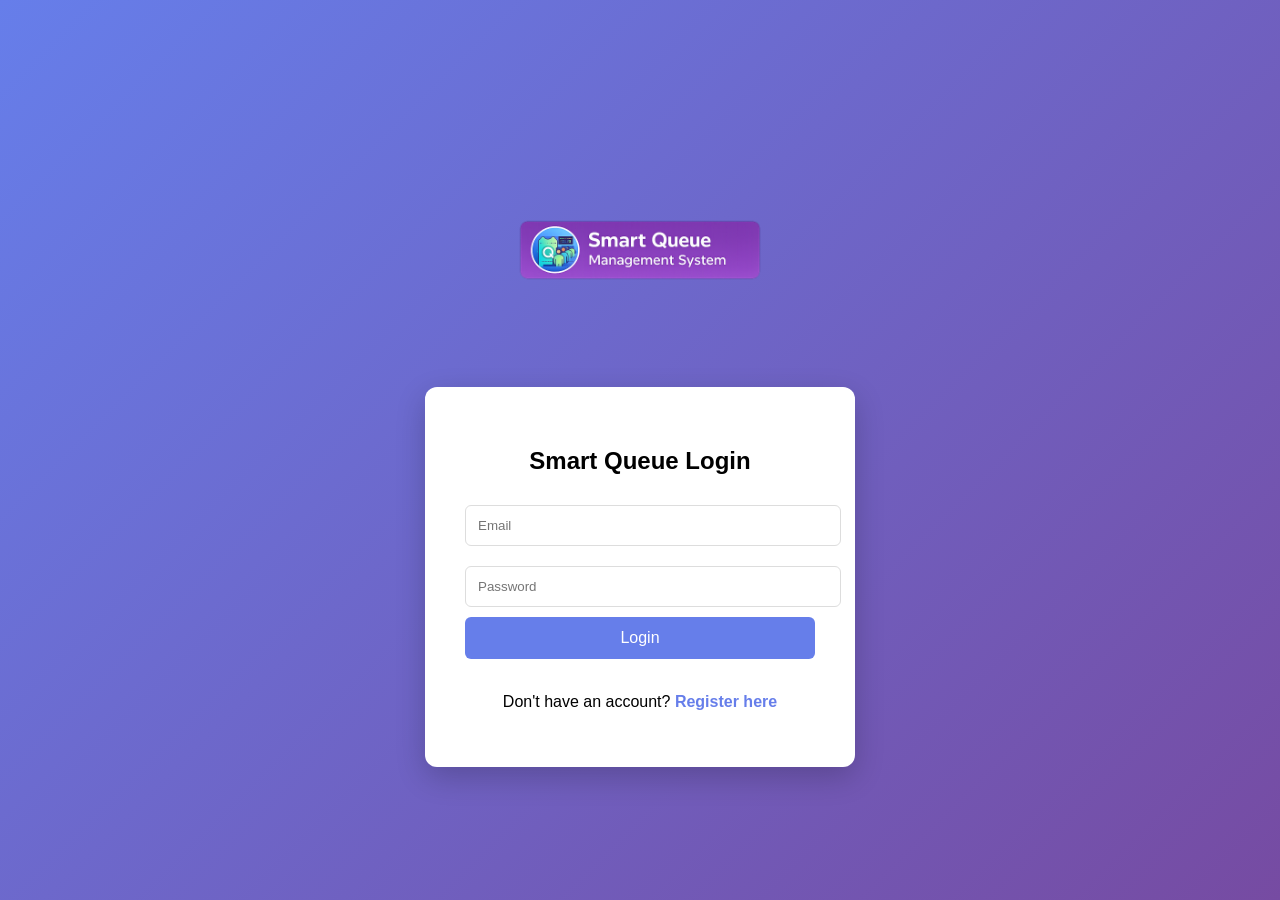
<file: index.html>
<!DOCTYPE html>
<html>

<head>

<title>Smart Queue System - Login</title>

<style>

body{
margin:0;
font-family:Arial;
background:linear-gradient(135deg,#667eea,#764ba2);
height:100vh;
display:flex;
justify-content:center;
align-items:center;
flex-direction:column;
}

/* Logo */

.logo{
width:350px;
margin-bottom:20px;
}

/* Card */

.card{
background:white;
padding:40px;
border-radius:12px;
width:350px;
text-align:center;
box-shadow:0 10px 30px rgba(0,0,0,0.2);
}

h2{
margin-bottom:20px;
}

input{
width:100%;
padding:12px;
margin:10px 0;
border-radius:6px;
border:1px solid #ddd;
}

button{
width:100%;
padding:12px;
background:#667eea;
border:none;
color:white;
font-size:16px;
border-radius:6px;
cursor:pointer;
}

button:hover{
background:#5563d6;
}

a{
text-decoration:none;
color:#667eea;
font-weight:bold;
}

</style>

</head>

<body>

<!-- Logo -->

<img src="logo.png" class="logo">

<div class="card">

<h2>Smart Queue Login</h2>

<input type="text" id="email" placeholder="Email">

<input type="password" id="password" placeholder="Password">

<button onclick="login()">Login</button>

<br><br>

<p>Don't have an account?  
<a href="register.html">Register here</a>
</p>

</div>

<script>

/* Auto redirect if already logged in */

if(localStorage.getItem("user_email")){
window.location="dashboard.html"
}

async function login(){

let email=document.getElementById("email").value
let password=document.getElementById("password").value

let res=await fetch("https://backend-6b1n.onrender.com/login",{
method:"POST",
headers:{"Content-Type":"application/json"},
body:JSON.stringify({email,password})
})

let data=await res.json()

if(data.message=="Login Successful"){

localStorage.setItem("user_email",email)

window.location="dashboard.html"

}else{

alert("Invalid Login")

}

}

</script>

</body>
</html>
</file>
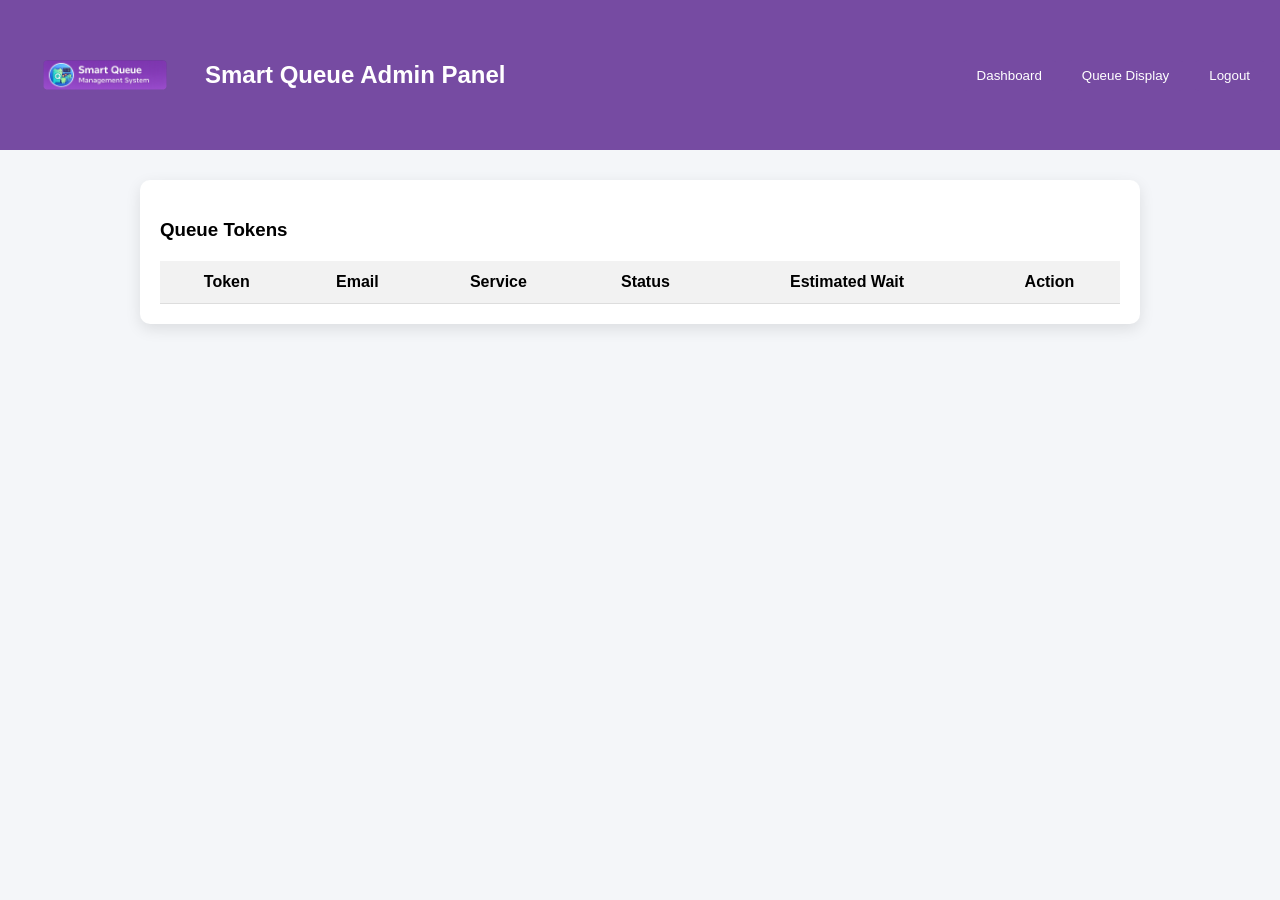
<file: admin.html>
<!DOCTYPE html>
<html>

<head>
<title>Admin Dashboard</title>

<style>

body{
font-family:Arial;
margin:0;
background:#f4f6f9;
}

/* Header */

.header{
background:#764ba2;
color:white;
padding:15px;
display:flex;
justify-content:space-between;
align-items:center;
}

/* Logo */

.logo{
width:180px;
}

/* Buttons */

.top-buttons{
display:flex;
gap:10px;
}

button{
padding:8px 15px;
background:#764ba2;
border:none;
color:white;
border-radius:5px;
cursor:pointer;
}

button:hover{
background:#5e3c8c;
}

/* Container */

.container{
padding:30px;
max-width:1000px;
margin:auto;
}

/* Card */

.card{
background:white;
padding:20px;
border-radius:10px;
box-shadow:0 5px 15px rgba(0,0,0,0.1);
}

/* Table */

table{
width:100%;
border-collapse:collapse;
margin-top:20px;
}

th,td{
padding:12px;
border-bottom:1px solid #ddd;
text-align:center;
}

th{
background:#f2f2f2;
}

</style>

</head>

<body>

<div class="header">

<div style="display:flex;align-items:center;gap:10px">
<img src="logo.png" class="logo">
<h2>Smart Queue Admin Panel</h2>
</div>

<div class="top-buttons">

<button onclick="openDashboard()">Dashboard</button>

<button onclick="openDisplay()">Queue Display</button>

<button onclick="logout()">Logout</button>

</div>

</div>

<div class="container">

<div class="card">

<h3>Queue Tokens</h3>

<table>

<thead>
<tr>
<th>Token</th>
<th>Email</th>
<th>Service</th>
<th>Status</th>
<th>Estimated Wait</th>
<th>Action</th>
</tr>
</thead>

<tbody id="tokenTable"></tbody>

</table>

</div>

</div>

<script>

/* Load tokens */

async function loadTokens(){

let res = await fetch("https://backend-6b1n.onrender.com/tokens")

let tokens = await res.json()

let table = ""

tokens.forEach(t => {

table += `
<tr>
<td>${t.token_number}</td>
<td>${t.user_email}</td>
<td>${t.service}</td>
<td>${t.status}</td>
<td>${t.estimated_time || 0} minutes</td>
<td>
<button onclick="updateToken(${t.token_number})">Serve</button>
</td>
</tr>
`

})

document.getElementById("tokenTable").innerHTML = table

}

/* Serve token */

async function updateToken(tokenNumber){

let res = await fetch(`https://backend-6b1n.onrender.com/update/${tokenNumber}?status=served`,{
method:"PUT"
})

let data = await res.json()

alert(data.message)

loadTokens()

}

/* Navigation */

function openDashboard(){

window.location="dashboard.html"

}

function openDisplay(){

window.location="display.html"

}

function logout(){

localStorage.removeItem("user_email")

window.location="login.html"

}

/* Auto refresh tokens */

setInterval(loadTokens,2000)

loadTokens()

</script>

</body>
</html>
</file>
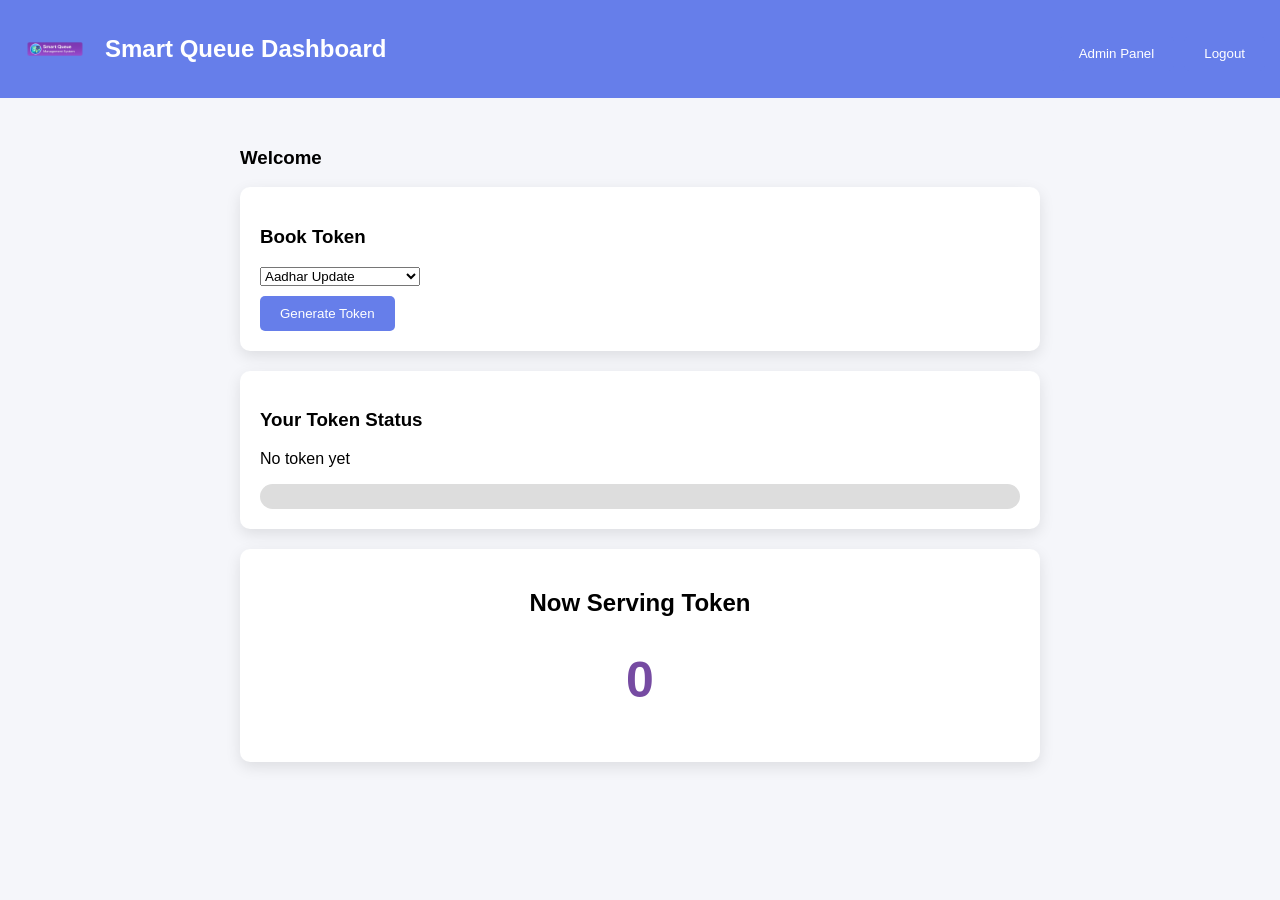
<file: dashboard.html>
<!DOCTYPE html>
<html>

<head>
<title>Smart Queue Dashboard</title>

<style>

body{
font-family:Arial;
margin:0;
background:#f5f6fa;
}

/* Header */

.header{
background:#667eea;
color:white;
padding:15px;
display:flex;
align-items:center;
justify-content:space-between;
}

/* Logo */

.logo{
width:80px;
}

/* Container */

.container{
padding:30px;
max-width:800px;
margin:auto;
}

/* Cards */

.card{
background:white;
padding:20px;
border-radius:10px;
margin-bottom:20px;
box-shadow:0 5px 15px rgba(0,0,0,0.1);
}

/* Progress */

.progress{
height:25px;
background:#ddd;
border-radius:20px;
overflow:hidden;
margin-top:10px;
}

.progress-bar{
height:25px;
background:#4caf50;
width:0%;
}

/* Buttons */

button{
padding:10px 20px;
background:#667eea;
border:none;
color:white;
border-radius:5px;
cursor:pointer;
margin-top:10px;
}

button:hover{
background:#5563d6;
}

.top-buttons{
display:flex;
gap:10px;
}

</style>
</head>

<body>

<div class="header">

<div style="display:flex;align-items:center;gap:10px">
<img src="logo.png" class="logo">
<h2>Smart Queue Dashboard</h2>
</div>

<div class="top-buttons">

<button onclick="openAdmin()">Admin Panel</button>

<button onclick="logout()">Logout</button>

</div>

</div>

<div class="container">

<h3>Welcome <span id="userEmail"></span></h3>

<div class="card">

<h3>Book Token</h3>

<select id="service">

<option value="Aadhar Update">Aadhar Update</option>
<option value="Passport Application">Passport Application</option>
<option value="Driving License">Driving License</option>
<option value="Bank Services">Bank Services</option>
<option value="Hospital Appointment">Hospital Appointment</option>
<option value="Electricity Bill Payment">Electricity Bill Payment</option>
<option value="Railway Ticket Counter">Railway Ticket Counter</option>
<option value="College Admission">College Admission</option>
<option value="Government Certificate">Government Certificate</option>
<option value="Visa Application">Visa Application</option>

</select>

<br>

<button onclick="bookToken()">Generate Token</button>

</div>

<div class="card">

<h3>Your Token Status</h3>

<p id="tokenInfo">No token yet</p>

<div class="progress">
<div class="progress-bar" id="progressBar"></div>
</div>

</div>

<div class="card" style="text-align:center">

<h2>Now Serving Token</h2>

<h1 id="nowServing" style="font-size:50px;color:#764ba2">0</h1>

</div>

</div>

<script>

/* Show logged user */

document.getElementById("userEmail").innerText =
localStorage.getItem("user_email")

/* Logout */

function logout(){

localStorage.removeItem("user_email")

window.location="index.html"

}

/* Open admin */

function openAdmin(){

window.location="admin.html"

}

/* Book token */

async function bookToken(){

let service = document.getElementById("service").value

let email = localStorage.getItem("user_email")

let response = await fetch("https://backend-6b1n.onrender.com/book", {

method: "POST",

headers: {
"Content-Type": "application/json"
},

body: JSON.stringify({
user_email: email,
service: service
})

})

let data = await response.json()

document.getElementById("tokenInfo").innerHTML =
"Token Number: " + data.token_number +
"<br>Service: " + service +
"<br>Estimated Wait: " + data.estimated_time + " minutes"

}

/* Load now serving */

async function loadNowServing(){

let res = await fetch("https://backend-6b1n.onrender.com/now-serving")

let data = await res.json()

document.getElementById("nowServing").innerText = data.now_serving

}

setInterval(loadNowServing,2000)

loadNowServing()

</script>

</body>
</html>
</file>
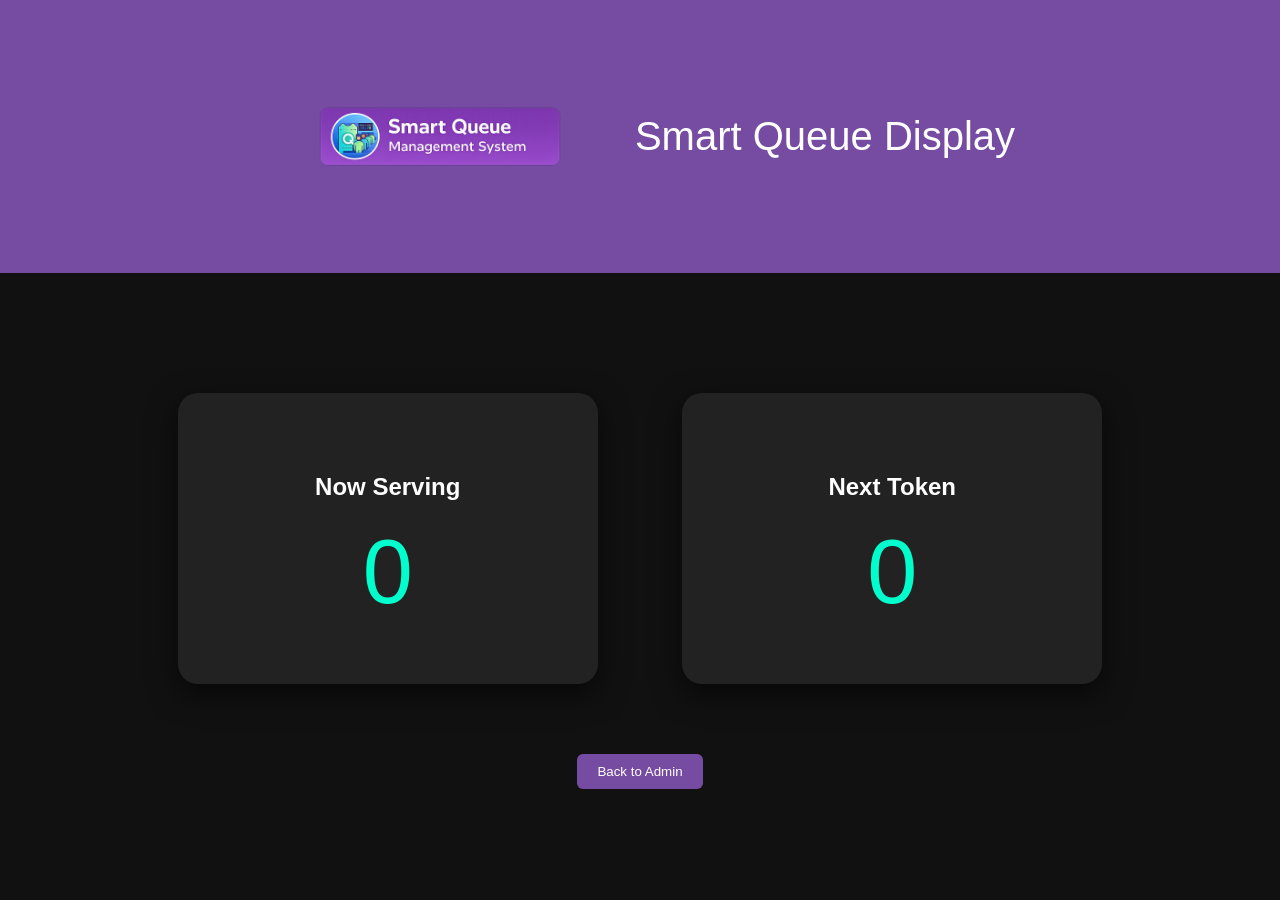
<file: display.html>
<!DOCTYPE html>
<html>

<head>

<title>Queue Display</title>

<style>

body{
background:#111;
color:white;
font-family:Arial;
text-align:center;
margin:0;
}

/* Header */

.header{
background:#764ba2;
padding:20px;
display:flex;
align-items:center;
justify-content:center;
gap:20px;
}

/* Logo */

.logo{
width:350px;
}

/* Title */

.title{
font-size:40px;
}

/* Container */

.container{
margin-top:80px;
}

/* Token boxes */

.tokenBox{
display:inline-block;
margin:40px;
padding:60px;
border-radius:20px;
background:#222;
box-shadow:0 10px 30px rgba(0,0,0,0.6);
min-width:300px;
}

/* Token numbers */

.tokenNumber{
font-size:90px;
color:#00ffcc;
margin-top:20px;
}

/* Button */

button{
padding:10px 20px;
background:#764ba2;
border:none;
color:white;
border-radius:6px;
cursor:pointer;
margin-top:30px;
}

button:hover{
background:#5e3c8c;
}

</style>

</head>

<body>

<div class="header">

<img src="logo.png" class="logo">

<div class="title">
Smart Queue Display
</div>

</div>

<div class="container">

<div class="tokenBox">

<h2>Now Serving</h2>

<div id="nowServing" class="tokenNumber">0</div>

</div>

<div class="tokenBox">

<h2>Next Token</h2>

<div id="nextToken" class="tokenNumber">0</div>

</div>

<br>

<button onclick="openAdmin()">Back to Admin</button>

</div>

<script>

/* Load queue */

async function loadQueue(){

let res = await fetch("https://backend-6b1n.onrender.com/queue-display")

let data = await res.json()

document.getElementById("nowServing").innerText = data.now_serving || 0

document.getElementById("nextToken").innerText = data.next_token || 0

}

/* Refresh every 2 seconds */

setInterval(loadQueue,2000)

loadQueue()

/* Go back */

function openAdmin(){

window.location="admin.html"

}

</script>

</body>

</html>
</file>
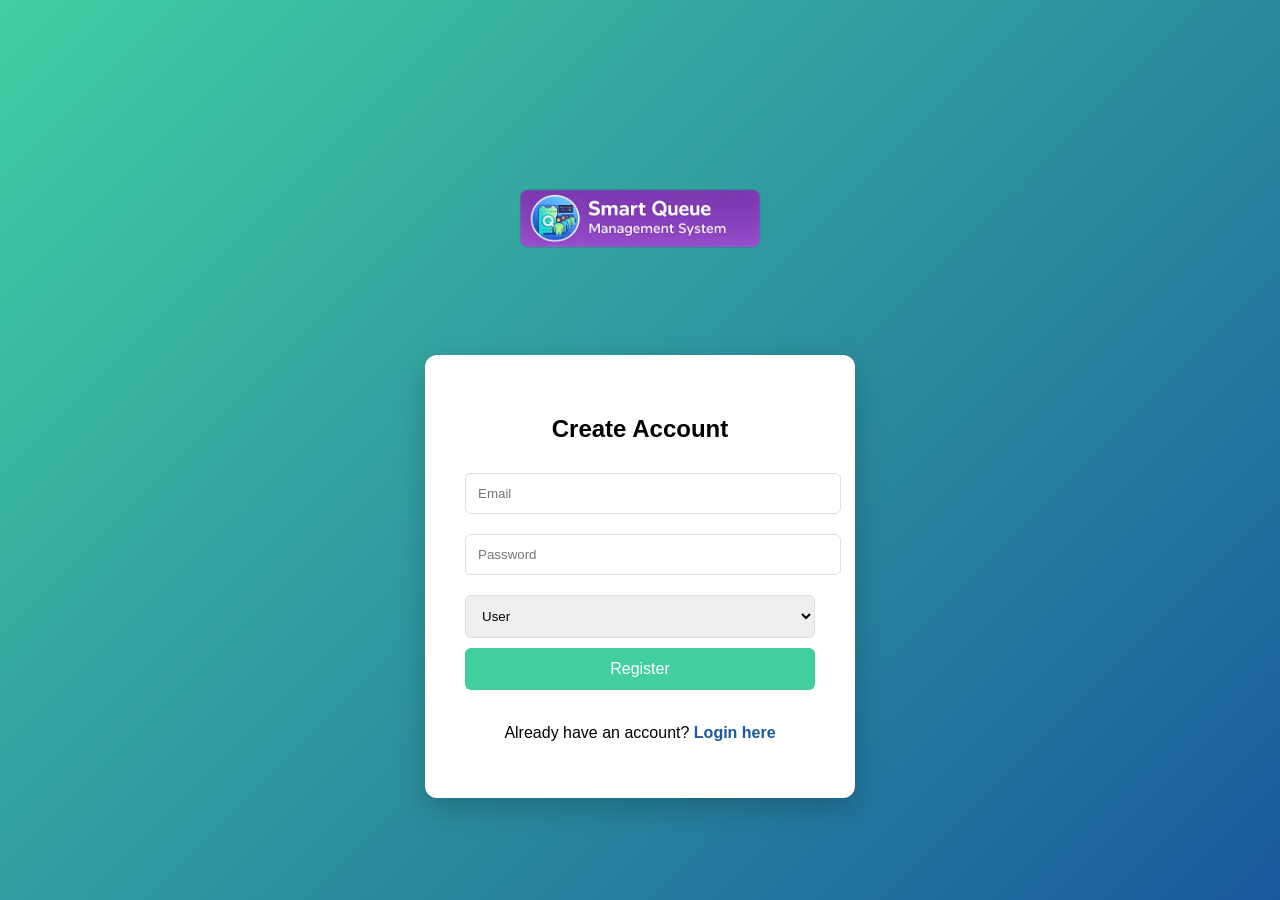
<file: register.html>
<!DOCTYPE html>
<html>

<head>

<title>Register - Smart Queue</title>

<style>

body{
margin:0;
font-family:Arial;
background:linear-gradient(135deg,#43cea2,#185a9d);
height:100vh;
display:flex;
justify-content:center;
align-items:center;
flex-direction:column;
}

/* Logo */

.logo{
width:350px;
margin-bottom:20px;
}

/* Card */

.card{
background:white;
padding:40px;
border-radius:12px;
width:350px;
text-align:center;
box-shadow:0 10px 30px rgba(0,0,0,0.2);
}

h2{
margin-bottom:20px;
}

input,select{
width:100%;
padding:12px;
margin:10px 0;
border-radius:6px;
border:1px solid #ddd;
}

button{
width:100%;
padding:12px;
background:#43cea2;
border:none;
color:white;
font-size:16px;
border-radius:6px;
cursor:pointer;
}

button:hover{
background:#2bbf9c;
}

a{
text-decoration:none;
color:#185a9d;
font-weight:bold;
}

</style>

</head>

<body>

<!-- Logo -->

<img src="logo.png" class="logo">

<div class="card">

<h2>Create Account</h2>

<input type="email" id="email" placeholder="Email">

<input type="password" id="password" placeholder="Password">

<select id="role">
<option value="user">User</option>
<option value="admin">Admin</option>
</select>

<button onclick="register()">Register</button>

<br><br>

<p>Already have an account?  
<a href="index.html">Login here</a>
</p>

<p id="msg"></p>

</div>

<script>

async function register(){

let email=document.getElementById("email").value
let password=document.getElementById("password").value
let role=document.getElementById("role").value

let res=await fetch("https://backend-6b1n.onrender.com/register",{
method:"POST",
headers:{"Content-Type":"application/json"},
body:JSON.stringify({email,password,role})
})

let data=await res.json()

document.getElementById("msg").innerText=data.message

if(data.message=="User Registered Successfully"){
    
    alert("Registration Successful! Please Login")
    
    window.location="index.html"
}

}

</script>

</body>
</html>
</file>
